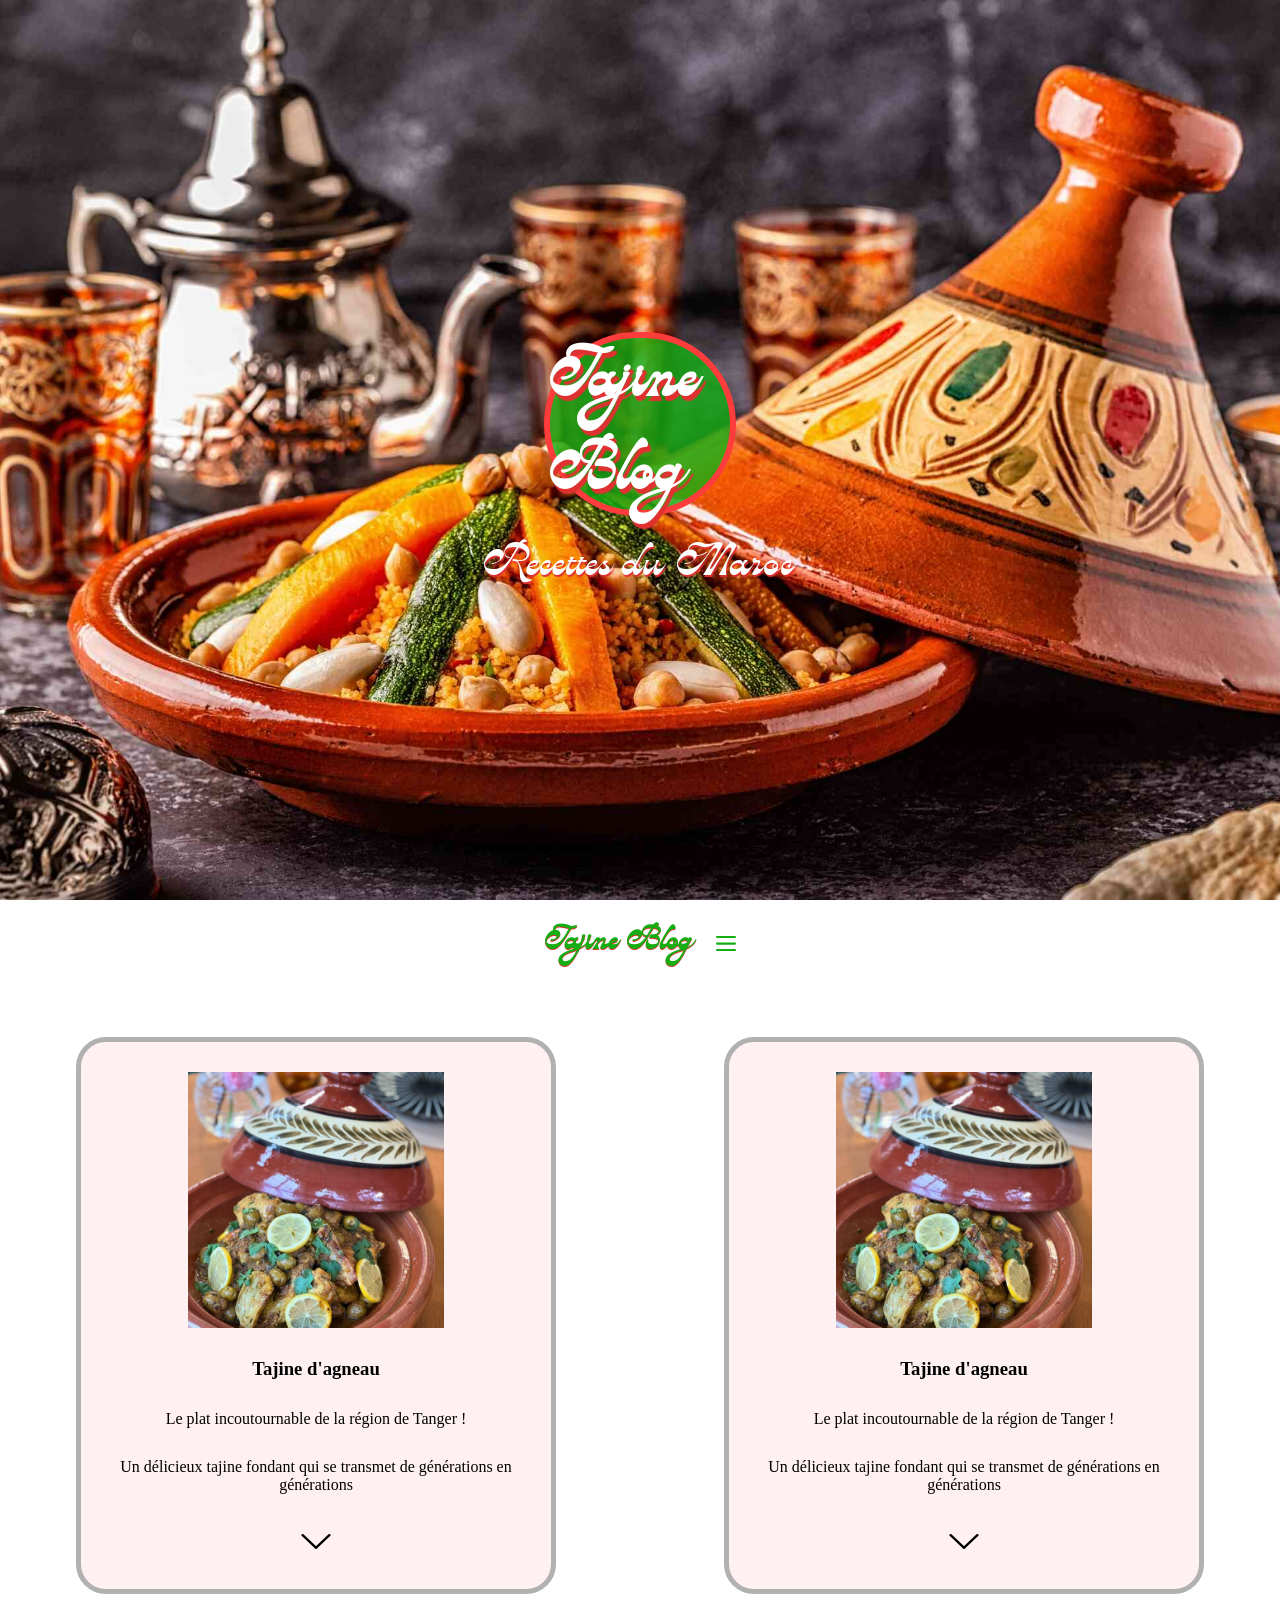
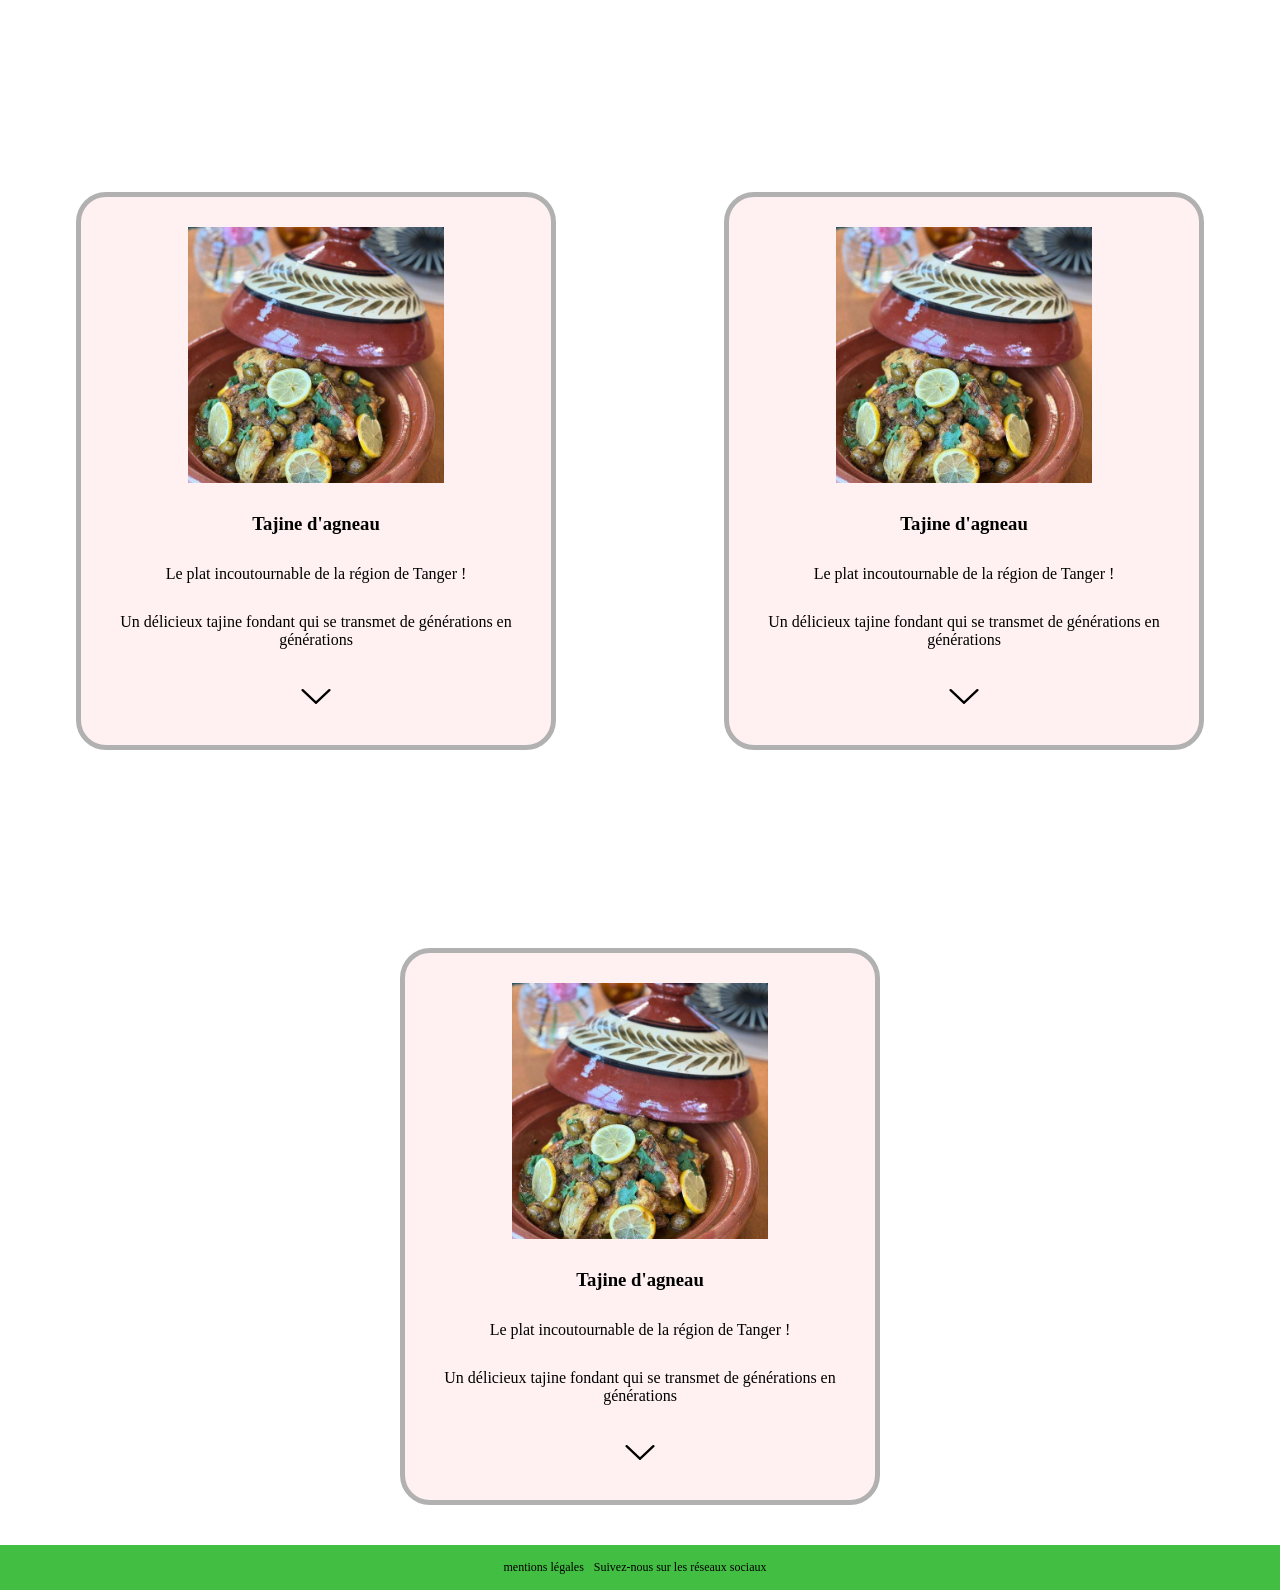
<file: index.html>
<!DOCTYPE html>
<html lang="en">

<head>
    <meta charset="UTF-8">
    <meta name="viewport" content="width=device-width, initial-scale=1.0">
    <title>Document</title>
    <link rel="stylesheet" href="style.css">
    <script src="/script.js" defer></script>
</head>

<body>
<div class="content">
    <header>
        <div class="bulle">
            <h1><a href="index.html">Tajine Blog</a></h1>
        </div>
        <h2>Recettes du Maroc</h2>
    </header>


    
        <div class="main-content">
            <div class="main-header">
                <div class="header-ham">
                    <h1 class="titre-2">Tajine Blog</h1>
                    <svg class="hamburger-open" width="20" viewBox="0 0 143 108" fill="none">
                        <line x1="7.5" y1="7.5" x2="135.5" y2="7.5" stroke="#13AE13" stroke-width="15"
                            stroke-linecap="round" />
                        <line x1="7.5" y1="100.5" x2="135.5" y2="100.5" stroke="#13AE13" stroke-width="15"
                            stroke-linecap="round" />
                        <line x1="7.5" y1="54.5" x2="135.5" y2="54.5" stroke="#13AE13" stroke-width="15"
                            stroke-linecap="round" />
                    </svg>

                </div>

                <nav class="nav-principale">
                    <ul>
                        <li>Recettes</li>
                        <li>Contactez-Nous</li>
                        <li>Shop</li>
                    </ul>
                </nav>
            </div>
            <div class="recettes">
                <div class="carte-recette">
                    <div class="conteneur-img">
                        <img src="/images/tajine poulet citron confit_web.jpg" alt="">
                    </div>
                    <h3>Tajine d'agneau</h3>
                    <p>Le plat incoutournable de la région de Tanger !</p>
                    <p>Un délicieux tajine fondant qui se transmet de générations en générations</p>
                    <svg class="first-arrow" width="30" viewBox="0 0 167 85" fill="none">
                        <line x1="9.18796" y1="6.5" x2="82.7147" y2="75.5974" stroke="black" stroke-width="13"
                            stroke-linecap="round" />
                        <line x1="84.2855" y1="75.5965" x2="157.814" y2="6.50069" stroke="black" stroke-width="13"
                            stroke-linecap="round" />
                    </svg>
                    <div class="deroulant">
                        <ul>
                            <li>1 : Préparation des ingrédients</li></br>
                            À l’aide d’un couteau bien aiguisé, désossez le poulet et coupez sa chair en gros morceaux :
                            cuisses, ailerons, blancs, etc. Pelez et hachez l’ail puis épluchez et émincez les oignons.
                            Pilez grossièrement les amandes ainsi que les graines de coriandre.</li>
                            <li>2 : Saisie du poulet</br>
                                Dans un plat à tajine ou une grande cocotte, versez l’huile d’olive et faites-la
                                chauffer
                                sur feu moyen. Déposez-y les morceaux de poulet et faites-les revenir pendant une
                                dizaine de
                                minutes jusqu’à ce qu’ils soient bien colorés sur toutes les faces. Ôtez la viande du
                                tajine
                                ou de la cocotte et réservez.</li>
                            <li>3 : Saisie des aromates et du poulet</br>
                                Faites revenir dans le tajine ou la cocotte les oignons émincés avec les amandes pilées.
                                Laissez-les cuire pendant 5 min jusqu’à coloration également. Remettez les morceaux de
                                poulet dans le tajine ou la cocotte. Ajoutez l’ail haché, le bouquet garni, le cumin en
                                poudre, les graines de coriandre pilées, le bâton de cannelle et la noix de muscade
                                râpée.
                                Salez et poivrez selon votre goût puis mélangez bien à l’aide d’une cuillère en bois.
                                Arrosez le tout de bouillon de volaille, puis baissez le feu à feu doux et laissez
                                mijoter
                                pendant 25 min en remuant régulièrement.</li>
                            <li>4 : Cuisson des légumes et des fruits secs</br>
                                Pendant ce temps, épluchez et coupez les carottes en rondelles. Au bout des 25 min,
                                ajoutez-les dans la cocotte ou le tajine avec les raisins et les abricots secs.
                                Poursuivez
                                la cuisson pendant 25 min supplémentaires, toujours à feu doux. Servez aussitôt ce
                                tajine
                                marocain dès la fin de la cuisson, accompagné de semoule de blé saupoudrée de cannelle.
                            </li>
                        </ul>
                    </div>

                    <svg class="second-arrow" width="30" viewBox="0 0 167 85" fill="none">
                        <line x1="6.5" y1="-6.5" x2="107.399" y2="-6.5"
                            transform="matrix(0.728715 -0.684817 -0.684817 -0.728715 0 78)" stroke="black"
                            stroke-width="13" stroke-linecap="round" />
                        <line x1="6.5" y1="-6.5" x2="107.399" y2="-6.5"
                            transform="matrix(0.72873 0.684802 0.684802 -0.72873 84 0.000854492)" stroke="black"
                            stroke-width="13" stroke-linecap="round" />
                    </svg>
                </div>
                <div class="carte-recette">
                    <div class="conteneur-img">
                        <img src="/images/tajine poulet citron confit_web.jpg" alt="">
                    </div>
                    <h3>Tajine d'agneau</h3>
                    <p>Le plat incoutournable de la région de Tanger !</p>
                    <p>Un délicieux tajine fondant qui se transmet de générations en générations</p>
                    <svg class="first-arrow" width="30" viewBox="0 0 167 85" fill="none">
                        <line x1="9.18796" y1="6.5" x2="82.7147" y2="75.5974" stroke="black" stroke-width="13"
                            stroke-linecap="round" />
                        <line x1="84.2855" y1="75.5965" x2="157.814" y2="6.50069" stroke="black" stroke-width="13"
                            stroke-linecap="round" />
                    </svg>
                    <div class="deroulant">
                        <ul>
                            <li>1 : Préparation des ingrédients</li></br>
                            À l’aide d’un couteau bien aiguisé, désossez le poulet et coupez sa chair en gros morceaux :
                            cuisses, ailerons, blancs, etc. Pelez et hachez l’ail puis épluchez et émincez les oignons.
                            Pilez grossièrement les amandes ainsi que les graines de coriandre.</li>
                            <li>2 : Saisie du poulet</br>
                                Dans un plat à tajine ou une grande cocotte, versez l’huile d’olive et faites-la
                                chauffer
                                sur feu moyen. Déposez-y les morceaux de poulet et faites-les revenir pendant une
                                dizaine de
                                minutes jusqu’à ce qu’ils soient bien colorés sur toutes les faces. Ôtez la viande du
                                tajine
                                ou de la cocotte et réservez.</li>
                            <li>3 : Saisie des aromates et du poulet</br>
                                Faites revenir dans le tajine ou la cocotte les oignons émincés avec les amandes pilées.
                                Laissez-les cuire pendant 5 min jusqu’à coloration également. Remettez les morceaux de
                                poulet dans le tajine ou la cocotte. Ajoutez l’ail haché, le bouquet garni, le cumin en
                                poudre, les graines de coriandre pilées, le bâton de cannelle et la noix de muscade
                                râpée.
                                Salez et poivrez selon votre goût puis mélangez bien à l’aide d’une cuillère en bois.
                                Arrosez le tout de bouillon de volaille, puis baissez le feu à feu doux et laissez
                                mijoter
                                pendant 25 min en remuant régulièrement.</li>
                            <li>4 : Cuisson des légumes et des fruits secs</br>
                                Pendant ce temps, épluchez et coupez les carottes en rondelles. Au bout des 25 min,
                                ajoutez-les dans la cocotte ou le tajine avec les raisins et les abricots secs.
                                Poursuivez
                                la cuisson pendant 25 min supplémentaires, toujours à feu doux. Servez aussitôt ce
                                tajine
                                marocain dès la fin de la cuisson, accompagné de semoule de blé saupoudrée de cannelle.
                            </li>
                        </ul>
                    </div>

                    <svg class="second-arrow" width="30" viewBox="0 0 167 85" fill="none">
                        <line x1="6.5" y1="-6.5" x2="107.399" y2="-6.5"
                            transform="matrix(0.728715 -0.684817 -0.684817 -0.728715 0 78)" stroke="black"
                            stroke-width="13" stroke-linecap="round" />
                        <line x1="6.5" y1="-6.5" x2="107.399" y2="-6.5"
                            transform="matrix(0.72873 0.684802 0.684802 -0.72873 84 0.000854492)" stroke="black"
                            stroke-width="13" stroke-linecap="round" />
                    </svg>
                </div>
                <div class="carte-recette">
                    <div class="conteneur-img">
                        <img src="/images/tajine poulet citron confit_web.jpg" alt="">
                    </div>
                    <h3>Tajine d'agneau</h3>
                    <p>Le plat incoutournable de la région de Tanger !</p>
                    <p>Un délicieux tajine fondant qui se transmet de générations en générations</p>
                    <svg class="first-arrow" width="30" viewBox="0 0 167 85" fill="none">
                        <line x1="9.18796" y1="6.5" x2="82.7147" y2="75.5974" stroke="black" stroke-width="13"
                            stroke-linecap="round" />
                        <line x1="84.2855" y1="75.5965" x2="157.814" y2="6.50069" stroke="black" stroke-width="13"
                            stroke-linecap="round" />
                    </svg>
                    <div class="deroulant">
                        <ul>
                            <li>1 : Préparation des ingrédients</li></br>
                            À l’aide d’un couteau bien aiguisé, désossez le poulet et coupez sa chair en gros morceaux :
                            cuisses, ailerons, blancs, etc. Pelez et hachez l’ail puis épluchez et émincez les oignons.
                            Pilez grossièrement les amandes ainsi que les graines de coriandre.</li>
                            <li>2 : Saisie du poulet</br>
                                Dans un plat à tajine ou une grande cocotte, versez l’huile d’olive et faites-la
                                chauffer
                                sur feu moyen. Déposez-y les morceaux de poulet et faites-les revenir pendant une
                                dizaine de
                                minutes jusqu’à ce qu’ils soient bien colorés sur toutes les faces. Ôtez la viande du
                                tajine
                                ou de la cocotte et réservez.</li>
                            <li>3 : Saisie des aromates et du poulet</br>
                                Faites revenir dans le tajine ou la cocotte les oignons émincés avec les amandes pilées.
                                Laissez-les cuire pendant 5 min jusqu’à coloration également. Remettez les morceaux de
                                poulet dans le tajine ou la cocotte. Ajoutez l’ail haché, le bouquet garni, le cumin en
                                poudre, les graines de coriandre pilées, le bâton de cannelle et la noix de muscade
                                râpée.
                                Salez et poivrez selon votre goût puis mélangez bien à l’aide d’une cuillère en bois.
                                Arrosez le tout de bouillon de volaille, puis baissez le feu à feu doux et laissez
                                mijoter
                                pendant 25 min en remuant régulièrement.</li>
                            <li>4 : Cuisson des légumes et des fruits secs</br>
                                Pendant ce temps, épluchez et coupez les carottes en rondelles. Au bout des 25 min,
                                ajoutez-les dans la cocotte ou le tajine avec les raisins et les abricots secs.
                                Poursuivez
                                la cuisson pendant 25 min supplémentaires, toujours à feu doux. Servez aussitôt ce
                                tajine
                                marocain dès la fin de la cuisson, accompagné de semoule de blé saupoudrée de cannelle.
                            </li>
                        </ul>
                    </div>

                    <svg class="second-arrow" width="30" viewBox="0 0 167 85" fill="none">
                        <line x1="6.5" y1="-6.5" x2="107.399" y2="-6.5"
                            transform="matrix(0.728715 -0.684817 -0.684817 -0.728715 0 78)" stroke="black"
                            stroke-width="13" stroke-linecap="round" />
                        <line x1="6.5" y1="-6.5" x2="107.399" y2="-6.5"
                            transform="matrix(0.72873 0.684802 0.684802 -0.72873 84 0.000854492)" stroke="black"
                            stroke-width="13" stroke-linecap="round" />
                    </svg>
                </div>
                <div class="carte-recette">
                    <div class="conteneur-img">
                        <img src="/images/tajine poulet citron confit_web.jpg" alt="">
                    </div>
                    <h3>Tajine d'agneau</h3>
                    <p>Le plat incoutournable de la région de Tanger !</p>
                    <p>Un délicieux tajine fondant qui se transmet de générations en générations</p>
                    <svg class="first-arrow" width="30" viewBox="0 0 167 85" fill="none">
                        <line x1="9.18796" y1="6.5" x2="82.7147" y2="75.5974" stroke="black" stroke-width="13"
                            stroke-linecap="round" />
                        <line x1="84.2855" y1="75.5965" x2="157.814" y2="6.50069" stroke="black" stroke-width="13"
                            stroke-linecap="round" />
                    </svg>
                    <div class="deroulant">
                        <ul>
                            <li>1 : Préparation des ingrédients</li></br>
                            À l’aide d’un couteau bien aiguisé, désossez le poulet et coupez sa chair en gros morceaux :
                            cuisses, ailerons, blancs, etc. Pelez et hachez l’ail puis épluchez et émincez les oignons.
                            Pilez grossièrement les amandes ainsi que les graines de coriandre.</li>
                            <li>2 : Saisie du poulet</br>
                                Dans un plat à tajine ou une grande cocotte, versez l’huile d’olive et faites-la
                                chauffer
                                sur feu moyen. Déposez-y les morceaux de poulet et faites-les revenir pendant une
                                dizaine de
                                minutes jusqu’à ce qu’ils soient bien colorés sur toutes les faces. Ôtez la viande du
                                tajine
                                ou de la cocotte et réservez.</li>
                            <li>3 : Saisie des aromates et du poulet</br>
                                Faites revenir dans le tajine ou la cocotte les oignons émincés avec les amandes pilées.
                                Laissez-les cuire pendant 5 min jusqu’à coloration également. Remettez les morceaux de
                                poulet dans le tajine ou la cocotte. Ajoutez l’ail haché, le bouquet garni, le cumin en
                                poudre, les graines de coriandre pilées, le bâton de cannelle et la noix de muscade
                                râpée.
                                Salez et poivrez selon votre goût puis mélangez bien à l’aide d’une cuillère en bois.
                                Arrosez le tout de bouillon de volaille, puis baissez le feu à feu doux et laissez
                                mijoter
                                pendant 25 min en remuant régulièrement.</li>
                            <li>4 : Cuisson des légumes et des fruits secs</br>
                                Pendant ce temps, épluchez et coupez les carottes en rondelles. Au bout des 25 min,
                                ajoutez-les dans la cocotte ou le tajine avec les raisins et les abricots secs.
                                Poursuivez
                                la cuisson pendant 25 min supplémentaires, toujours à feu doux. Servez aussitôt ce
                                tajine
                                marocain dès la fin de la cuisson, accompagné de semoule de blé saupoudrée de cannelle.
                            </li>
                        </ul>
                    </div>

                    <svg class="second-arrow" width="30" viewBox="0 0 167 85" fill="none">
                        <line x1="6.5" y1="-6.5" x2="107.399" y2="-6.5"
                            transform="matrix(0.728715 -0.684817 -0.684817 -0.728715 0 78)" stroke="black"
                            stroke-width="13" stroke-linecap="round" />
                        <line x1="6.5" y1="-6.5" x2="107.399" y2="-6.5"
                            transform="matrix(0.72873 0.684802 0.684802 -0.72873 84 0.000854492)" stroke="black"
                            stroke-width="13" stroke-linecap="round" />
                    </svg>
                </div>
                <div class="carte-recette">
                    <div class="conteneur-img">
                        <img src="/images/tajine poulet citron confit_web.jpg" alt="">
                    </div>
                    <h3>Tajine d'agneau</h3>
                    <p>Le plat incoutournable de la région de Tanger !</p>
                    <p>Un délicieux tajine fondant qui se transmet de générations en générations</p>
                    <svg class="first-arrow" width="30" viewBox="0 0 167 85" fill="none">
                        <line x1="9.18796" y1="6.5" x2="82.7147" y2="75.5974" stroke="black" stroke-width="13"
                            stroke-linecap="round" />
                        <line x1="84.2855" y1="75.5965" x2="157.814" y2="6.50069" stroke="black" stroke-width="13"
                            stroke-linecap="round" />
                    </svg>
                    <div class="deroulant">
                        <ul>
                            <li>1 : Préparation des ingrédients</li></br>
                            À l’aide d’un couteau bien aiguisé, désossez le poulet et coupez sa chair en gros morceaux :
                            cuisses, ailerons, blancs, etc. Pelez et hachez l’ail puis épluchez et émincez les oignons.
                            Pilez grossièrement les amandes ainsi que les graines de coriandre.</li>
                            <li>2 : Saisie du poulet</br>
                                Dans un plat à tajine ou une grande cocotte, versez l’huile d’olive et faites-la
                                chauffer
                                sur feu moyen. Déposez-y les morceaux de poulet et faites-les revenir pendant une
                                dizaine de
                                minutes jusqu’à ce qu’ils soient bien colorés sur toutes les faces. Ôtez la viande du
                                tajine
                                ou de la cocotte et réservez.</li>
                            <li>3 : Saisie des aromates et du poulet</br>
                                Faites revenir dans le tajine ou la cocotte les oignons émincés avec les amandes pilées.
                                Laissez-les cuire pendant 5 min jusqu’à coloration également. Remettez les morceaux de
                                poulet dans le tajine ou la cocotte. Ajoutez l’ail haché, le bouquet garni, le cumin en
                                poudre, les graines de coriandre pilées, le bâton de cannelle et la noix de muscade
                                râpée.
                                Salez et poivrez selon votre goût puis mélangez bien à l’aide d’une cuillère en bois.
                                Arrosez le tout de bouillon de volaille, puis baissez le feu à feu doux et laissez
                                mijoter
                                pendant 25 min en remuant régulièrement.</li>
                            <li>4 : Cuisson des légumes et des fruits secs</br>
                                Pendant ce temps, épluchez et coupez les carottes en rondelles. Au bout des 25 min,
                                ajoutez-les dans la cocotte ou le tajine avec les raisins et les abricots secs.
                                Poursuivez
                                la cuisson pendant 25 min supplémentaires, toujours à feu doux. Servez aussitôt ce
                                tajine
                                marocain dès la fin de la cuisson, accompagné de semoule de blé saupoudrée de cannelle.
                            </li>
                        </ul>
                    </div>

                    <svg class="second-arrow" width="30" viewBox="0 0 167 85" fill="none">
                        <line x1="6.5" y1="-6.5" x2="107.399" y2="-6.5"
                            transform="matrix(0.728715 -0.684817 -0.684817 -0.728715 0 78)" stroke="black"
                            stroke-width="13" stroke-linecap="round" />
                        <line x1="6.5" y1="-6.5" x2="107.399" y2="-6.5"
                            transform="matrix(0.72873 0.684802 0.684802 -0.72873 84 0.000854492)" stroke="black"
                            stroke-width="13" stroke-linecap="round" />
                    </svg>
                </div>

            </div>
        </div>

        <footer>
            <nav>
                <ul>
                    <li>mentions légales</li>
                    <li>Suivez-nous sur les réseaux sociaux</li>
                    <li></li>
                </ul>
            </nav>
        </footer>
    </div>
</body>

</html>
</file>
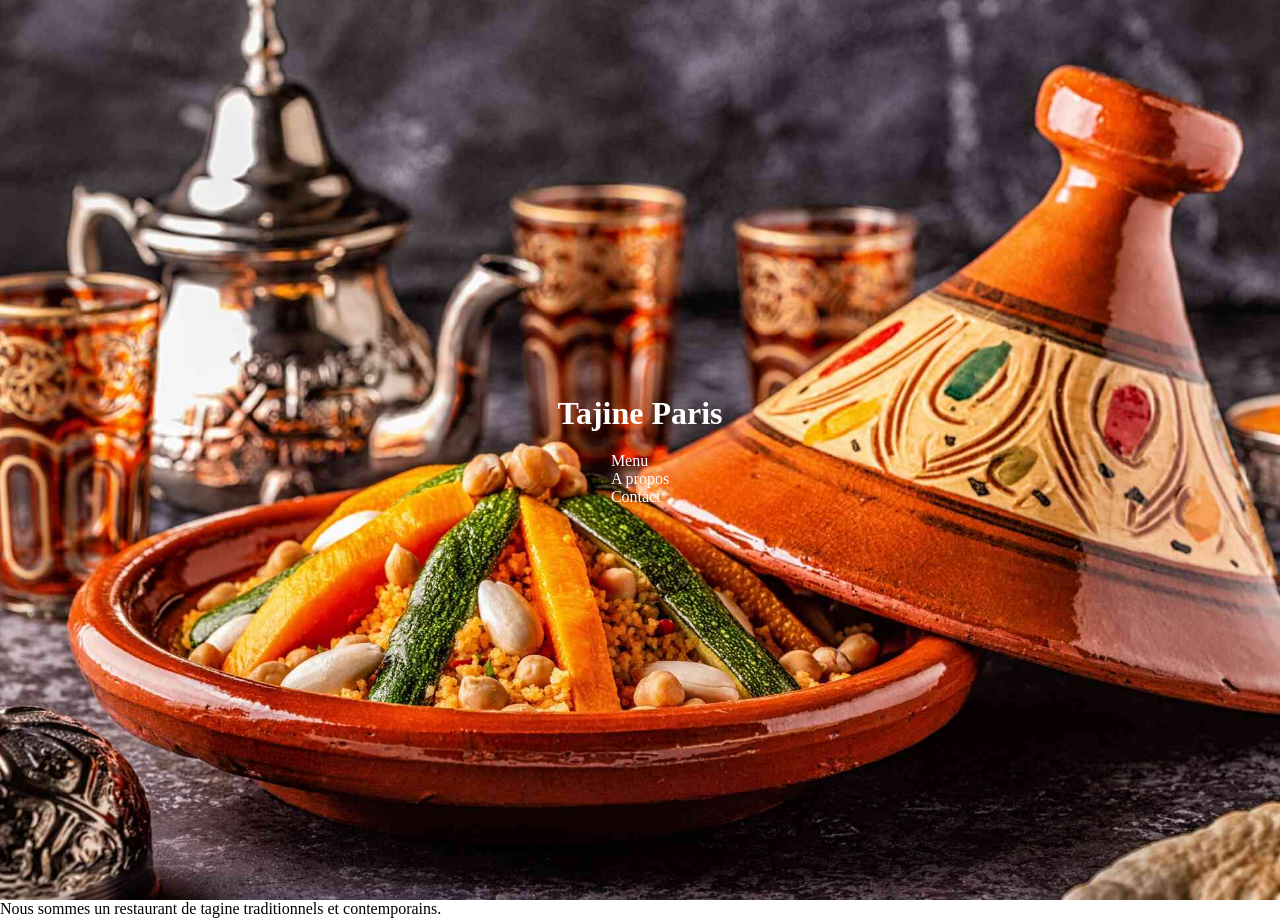
<file: apropos.html>
<!DOCTYPE html>
<html lang="en">
<head>
    <meta charset="UTF-8">
    <meta name="viewport" content="width=device-width, initial-scale=1.0">
    <title>Document</title>
    <link rel="stylesheet" href="style.css">
</head>
<body>
    
</body>
</html>

<header>
        <h1><a href="index.html">Tajine Paris</a></h1>
        <nav>
            <ul>
                <li><a href="/menu.html">Menu</a></li>
                <li><a href="/apropos.html">A propos</a></li>
                <li><a href="/contact.html">Contact</a></li>
            </ul>
        </nav>
    </header>

    <main>
        <div class="apropos">
            <p>Nous sommes un restaurant de tagine traditionnels et contemporains.</p>
        </div>
    </main>
</file>
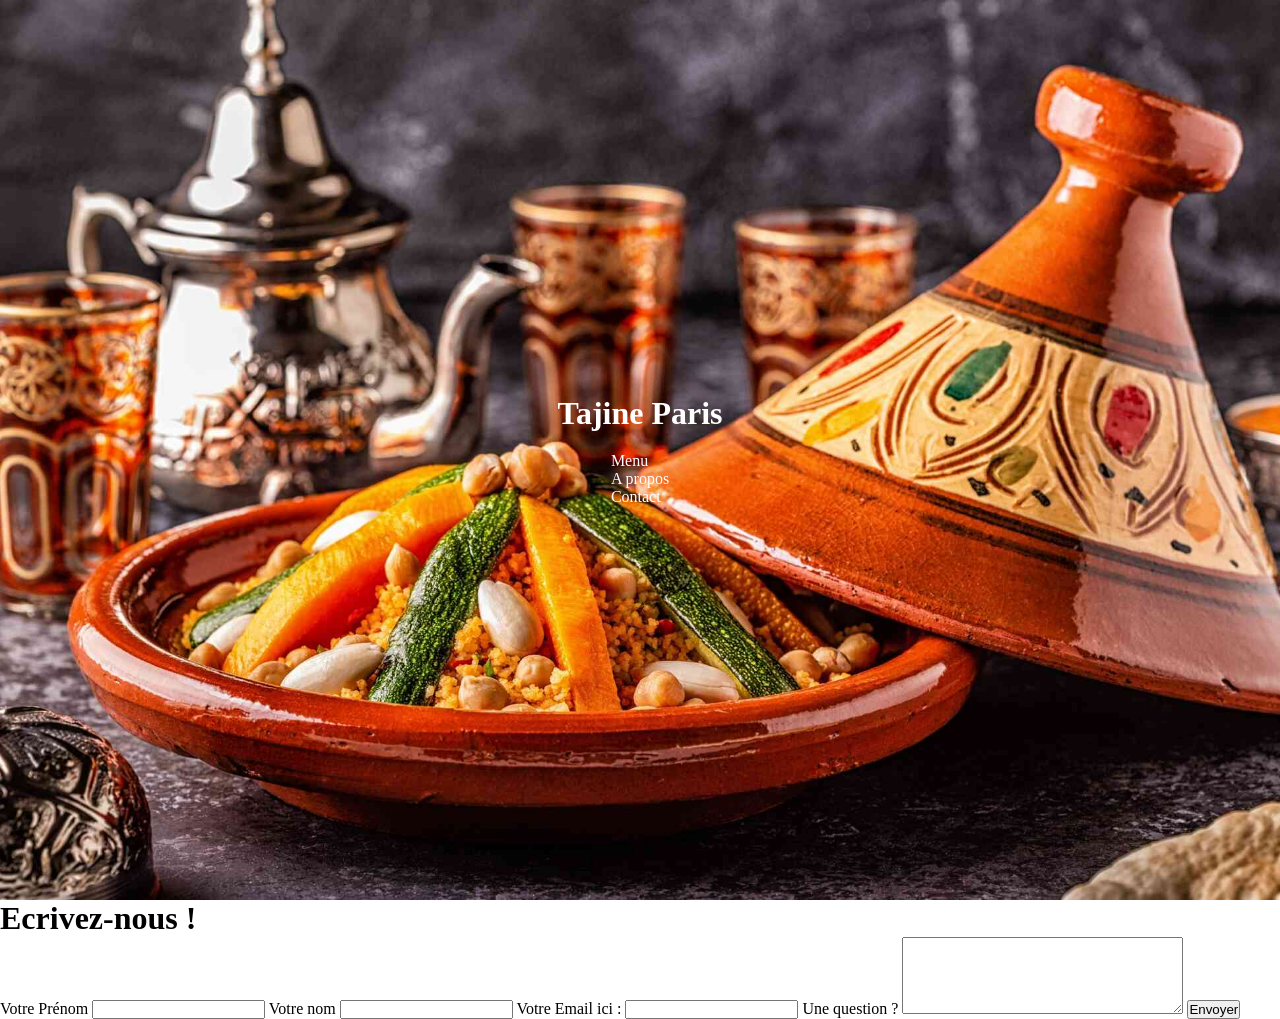
<file: contact.html>
<!DOCTYPE html>
<html lang="en">

<head>
    <meta charset="UTF-8">
    <meta name="viewport" content="width=device-width, initial-scale=1.0">
    <title>Document</title>
    <link rel="stylesheet" href="/style.css">
</head>

<body>

</body>

</html>

<header>
    <h1><a href="index.html">Tajine Paris</a></h1>
    <nav>
        <ul>
            <li><a href="/menu.html">Menu</a></li>
            <li><a href="/apropos.html">A propos</a></li>
            <li><a href="/contact.html">Contact</a></li>

        </ul>
    </nav>
</header>

<main>
    <form action="submit">
        <h1>Ecrivez-nous !</h1>
        <label for="firstName">Votre Prénom</label>
        <input type="text" id="firstName" name="firstName">
        <label for="lastName">Votre nom</label>
        <input type="text" id="lastName" name="lastName">
        <label for="email">Votre Email ici :</label>
        <input type="email" id="email" name="email">
        <label for="story">Une question ?</label>

        <textarea id="story" name="story" rows="5" cols="33"></textarea>
        <button type="submit">Envoyer</button>

    </form>
</main>
</file>
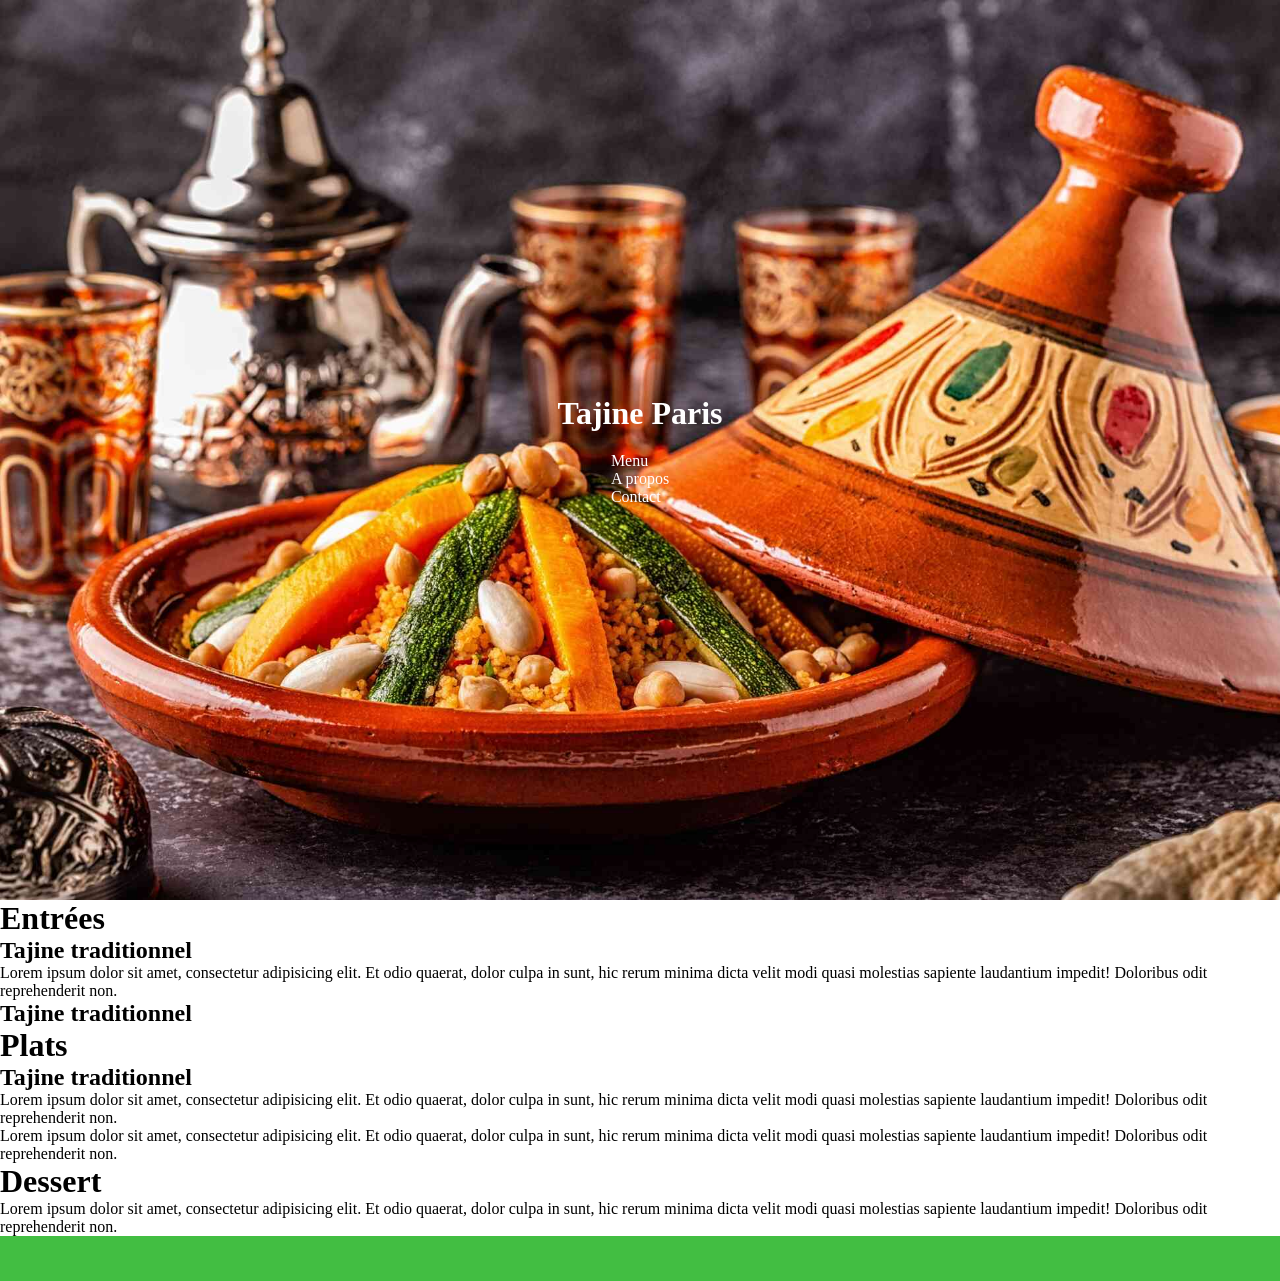
<file: menu.html>
<!DOCTYPE html>
<html lang="en">

<head>
    <meta charset="UTF-8">
    <meta name="viewport" content="width=device-width, initial-scale=1.0">
    <title>Document</title>
    <link rel="stylesheet" href="style.css">
</head>

<body>

    <header>
        <h1><a href="index.html">Tajine Paris</a></h1>
        <nav>
            <ul>
                <li><a href="/menu.html">Menu</a></li>
                <li><a href="/apropos.html">A propos</a></li>
                <li><a href="/contact.html">Contact</a></li>

            </ul>
        </nav>
    </header>

    <main>
        <div class="entree">

            <h1>Entrées</h1>
            <h2>Tajine traditionnel</h2>
            <p>Lorem ipsum dolor sit amet, consectetur adipisicing elit. Et odio quaerat, dolor culpa in sunt, hic rerum minima dicta velit modi quasi molestias sapiente laudantium impedit! Doloribus odit reprehenderit non.</p>
            <h2>Tajine traditionnel</h2>
            <p></p>
        </div>

        <div class="Tajines">
            <h1>Plats</h1>
            <h2>Tajine traditionnel</h2>
            <p>Lorem ipsum dolor sit amet, consectetur adipisicing elit. Et odio quaerat, dolor culpa in sunt, hic rerum minima dicta velit modi quasi molestias sapiente laudantium impedit! Doloribus odit reprehenderit non.</p>
            <p>Lorem ipsum dolor sit amet, consectetur adipisicing elit. Et odio quaerat, dolor culpa in sunt, hic rerum minima dicta velit modi quasi molestias sapiente laudantium impedit! Doloribus odit reprehenderit non.</p>
        </div>
        

        <div class="dessert">
            <h1>Dessert</h1>
            <p>Lorem ipsum dolor sit amet, consectetur adipisicing elit. Et odio quaerat, dolor culpa in sunt, hic rerum minima dicta velit modi quasi molestias sapiente laudantium impedit! Doloribus odit reprehenderit non.</p>
        </div>
    
    </main>

    <footer></footer>

</body>

</html>
</file>
<file: style.css>
@font-face {
    font-family: face;
    src: url();
}

@font-face {
    font-family: Abiglia;
    src: url(/AbigliaPersonalUseOnlyRegular-rvwqB.ttf);
}

* {
    margin: 0;
    padding: 0;
    box-sizing: border-box;
}

ul li {
                list-style: none;
            }

/* HEADER */

header {
    height: 100vh;
    display: flex;
    flex-direction: column;
    gap: 20px;
    justify-content: center;
    align-items: center;
    background-image: url("/images/dreamstime_xxl_145100933.jpg");
    background-size: cover;

    .bulle {

        background: rgba(19, 174, 19, 0.8);
        border: 6px solid rgb(255, 60, 60);
        margin: 0;
        height: 11.5rem;
        width: 12rem;
        border-radius: 180px;
        position: sticky;
        margin-top: 30px;
        text-shadow: 3px 5px 1px rgb(224, 49, 49);

        h1 {
            font-family: Abiglia;
            font-size: 2.4rem;
        }
    }

    h2 {
        color: rgb(255, 255, 255);
        text-shadow: 1px 2px 1px rgb(224, 49, 49);
        font-size: 1.6rem;
        font-weight: lighter;
        font-family: Abiglia;
    }

    a {
        text-decoration: none;
        color: white;
    }
}

/* CONTENT */

.content {
    height: 100%;
    display: flex;
    flex-direction: column;
}

.main-content {
    display: flex;
    flex-direction: column;
    align-items: center;
    min-height: 100vh;

    .main-header {
        position: sticky;
        top: 20px;
        text-align: center;

        .header-ham{
            display: flex;
            width: 100%;
            justify-content: space-between;
            align-items: center;
            padding-top:20px;
            gap: 20px;

             .titre-2 {
            color: rgb(255, 255, 255);
            text-shadow: 0px 1px 0px rgb(224, 49, 49);
            font-family: Abiglia;
            font-size: 1.2rem;
            color: rgb(19, 174, 19);
        }
        .hamburger-close {
            display: none;
        }
        }


        .nav-principale {
            display: none;
            
            ul {
                display: flex;
                width: 100%;
                justify-content: center;
                gap: 5px;
                color: rgb(19, 174, 19);
                font-size: 0.8rem;
            }

            li {
                list-style: none;
            }

            a {
                text-decoration: none;
            }
        }


        .nav-responsive {
        left: 0;
    }

       
    }

    
    .recettes {
        display: flex;
        flex-direction: column;

        .carte-recette {
            width: 20rem;
            height: 25rem;
            background: rgb(255, 241, 241);
            border: 5px rgb(177, 177, 177) solid;
            margin: 20px;
            height: 100%;
            border-radius: 30px;
            display: flex;
            flex-direction: column;
            align-items: center;
            justify-content: center;
            gap: 30px;
            padding: 30px;
            margin-top: 50px;

            p{
                text-align: center;

            }

            .conteneur-img {
                width: 16rem;
                height: 16rem;
                overflow: hidden;
                
                img{
                    box-sizing: border-box;
                    object-fit:cover;
                    height: 100%;
                }
            }
        }

        .deroulant {
            display: none;
        }
    }
}

.first-arrow, .second-arrow {
    cursor: pointer;
    margin: 10px 0; /* Espace pour aérer */
}
.second-arrow {
    display: none;
}
.deroulant.active {
    display: block;
}



footer {
    gap: 10px;
    height: 5vh;
    width: 100%;
    background: rgba(19, 174, 19, 0.8);
    display: flex;
    align-items: center;
    justify-content: center;

    nav ul {
        display: flex;
        justify-content: center;
        align-items: center;
        gap: 10px;

        li {
            text-decoration: none;
            list-style-type: none;
            font-size: 12px;
        }
    }
}

@media only screen and (min-width: 1000px) {
	
    .main-content{
        .recettes {
		flex-direction: row;
        flex-wrap: wrap;
        justify-content: center;
        margin: 20px;
        gap: 8rem;
        .carte-recette{
            width: 30rem;
        }
	}
}
    }
</file>
